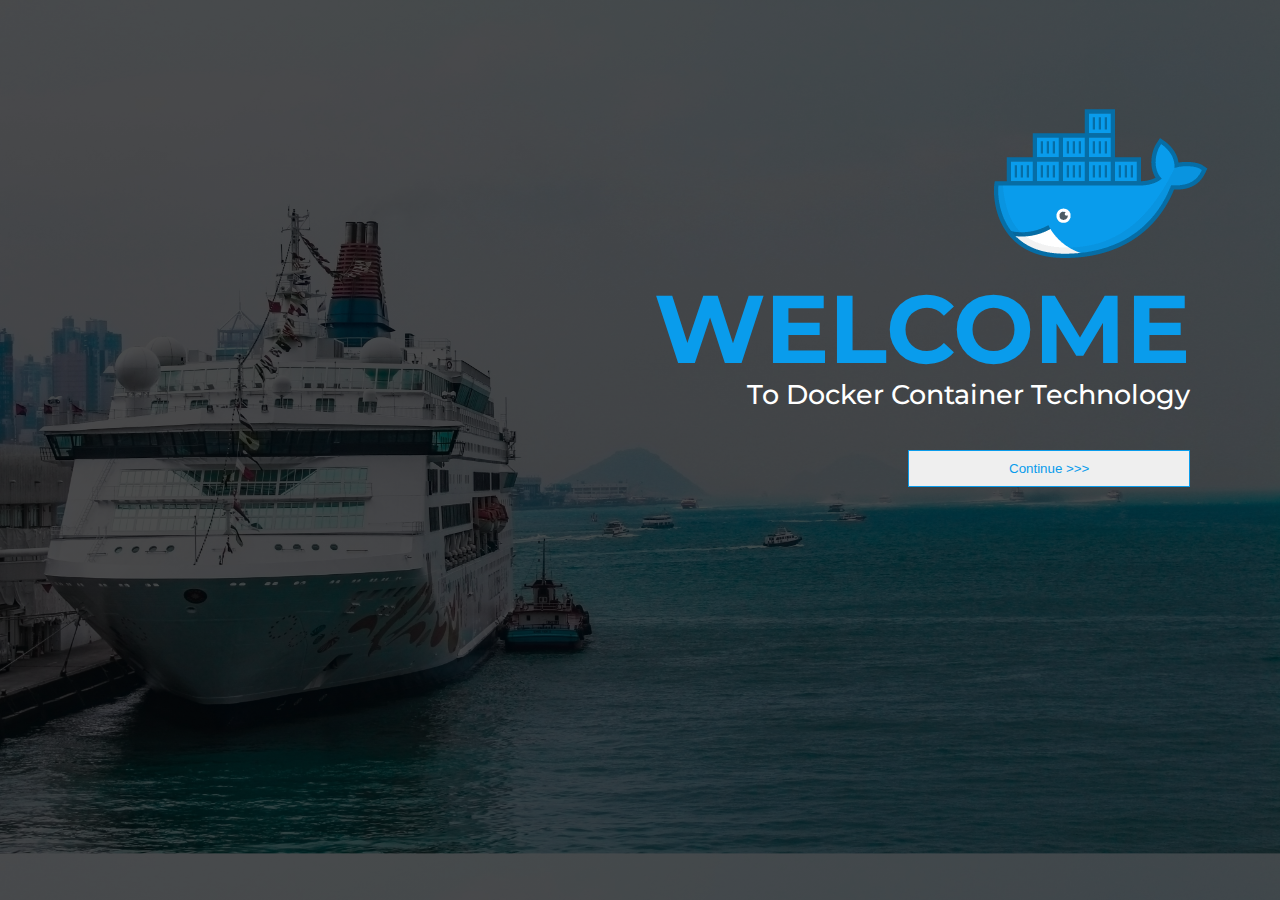
<file: index.html>
<!DOCTYPE html>
<html lang="en">
<head>
    <meta charset="UTF-8">
    <meta http-equiv="X-UA-Compatible" content="IE=edge">
    <meta name="viewport" content="width=device-width, initial-scale=1.0">
    <script src="./js/index.js"></script>
    <link href="https://cdn.jsdelivr.net/npm/bootstrap@5.0.1/dist/css/bootstrap.min.css" rel="stylesheet" integrity="sha384-+0n0xVW2eSR5OomGNYDnhzAbDsOXxcvSN1TPprVMTNDbiYZCxYbOOl7+AMvyTG2x" crossorigin="anonymous">
    <script src="https://cdn.jsdelivr.net/npm/bootstrap@5.0.1/dist/js/bootstrap.bundle.min.js" integrity="sha384-gtEjrD/SeCtmISkJkNUaaKMoLD0//ElJ19smozuHV6z3Iehds+3Ulb9Bn9Plx0x4" crossorigin="anonymous"></script>
    <link rel="stylesheet" href="./css/style.css">
    <link rel="preconnect" href="https://fonts.gstatic.com">
    <link href="https://fonts.googleapis.com/css2?family=Montserrat:wght@100;900&display=swap" rel="stylesheet">
    <link rel="preconnect" href="https://fonts.gstatic.com">
    <title>Docker | Home</title>
</head>
<body>
    <div id="main" class="main">
        <div class="docker-logo"><img src="images/logo.png" alt="DOCKER"></div>
        <p class="wel">WELCOME</p>
        <p class="dock">To Docker Container Technology</p>
        <button id='cont' class='btn btn-outline-primary' onclick="changePage()">Continue >>></button>
    </div>
</body>
</html>
</file>
<file: css/style.css>
*{
    margin: 0;
    padding: 0;
}

.main{
    background: linear-gradient(
        rgba(0, 0, 0, 0.7), 
        rgba(0, 0, 0, 0.7)
      ),url("../images/bg.jpeg"); 
    background-size: 100vw;
    width: 100vw;
    height: 100vh;
}

.docker-logo{
    position: absolute;
    top: 10%;
    right: 5%;
}

.wel{
    font-family: 'Montserrat';
    font-weight: bold;
    font-size: 96px;
    position: absolute;
    top: 30%;
    right: 7%;
    color: #099cec;
}

.dock{
    position: absolute;
    top: 42%;
    right: 7%;
    font-family: 'Montserrat', sans-serif;
    font-weight: 500;
    font-size: 20pt;
    color: white;
}

.btn{
    position: absolute;
    top: 50%;
    right: 7%;
    padding: 10px 100px;
    text-align: justify;
    align-content:space-around;
    color: #099cec;
}

.btn-outline-primary{
    border: 1px solid #099cec;
}

.btn-outline-primary:hover{
    background-color:#099cec
}
</file>
